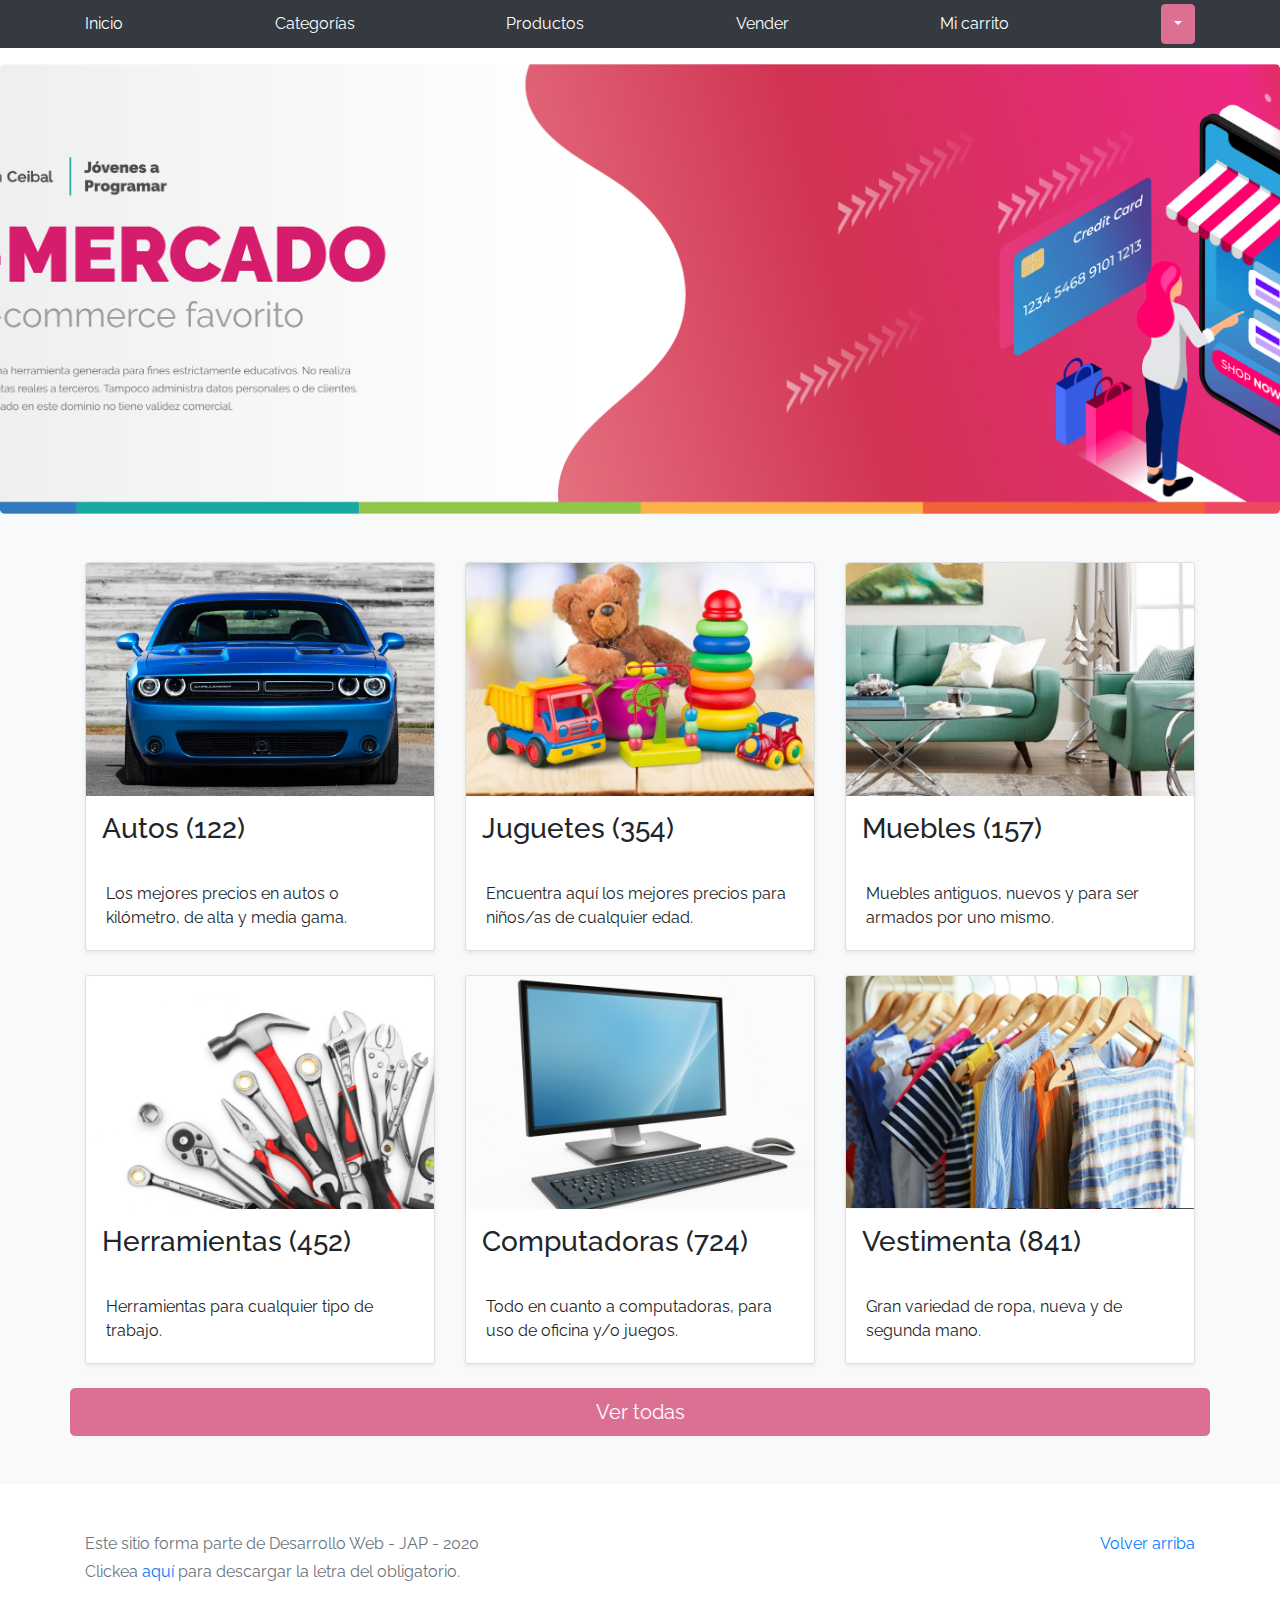
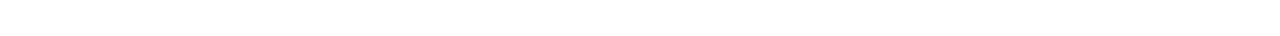
<file: index.html>
<!DOCTYPE html>
<!-- saved from url=(0049)https://getbootstrap.com/docs/4.3/examples/album/ -->
<html lang="en">
  <head>
    <meta http-equiv="Content-Type" content="text/html; charset=UTF-8">
    <meta name="viewport" content="width=device-width, initial-scale=1, shrink-to-fit=no">
    <meta name="description" content="">
    <title>eMercado - Todo lo que busques está aquí</title>

    <link rel="canonical" href="https://getbootstrap.com/docs/4.3/examples/album/">
    <link href="https://fonts.googleapis.com/css?family=Raleway:300,300i,400,400i,700,700i,900,900i" rel="stylesheet">
    <!-- Bootstrap core CSS -->
    <link href="css/bootstrap.min.css" rel="stylesheet">
    <link href="css/styles.css" rel="stylesheet">
  </head>
  <body>
    <nav class="site-header sticky-top py-1 bg-dark">
      <div class="container d-flex flex-column flex-md-row justify-content-between">
        <a class="py-2 d-none d-md-inline-block" href="index.html">Inicio</a>
        <a class="py-2 d-none d-md-inline-block" href="categories.html">Categorías</a>
        <a class="py-2 d-none d-md-inline-block" href="products.html">Productos</a>
        <a class="py-2 d-none d-md-inline-block" href="sell.html">Vender</a>
        <a class="py-2 d-none d-md-inline-block" href="cart.html">Mi carrito</a>
        <button id="user" class="btn btn-user dropdown-toggle" type="button" 
        data-toggle="dropdown" aria-haspopup="true" aria-expanded="false"></button>
        <div class="dropdown-menu" aria-labelledby="dropdownMenuButton">
          <a href="cart.html" class="dropdown-item">Mi Carrito</a>
          <a href="my-profile.html" class="dropdown-item">Mi Perfil</a>
          <div class="dropdown-divider"></div>
          <a href="login.html" class="dropdown-item">Salir</a>
      </div>
      </div>
    </nav>
    <main role="main">


      <p id="submit"></p>


      <section class="jumbotron text-center">
        <div class="m-5">
          <h1></h1>
        </div>
      </section>
      <div class="album py-5 bg-light">
        <div class="container">
          <div class="row">
            <div class="col-md-4">
              <a href="categories.html" class="card mb-4 shadow-sm custom-card">
                <img class="bd-placeholder-img card-img-top"  src="img/cat1.jpg">
                <h3 class="m-3">Autos (122)</h3>
                <div class="card-body">
                  <p class="card-text">Los mejores precios en autos 0 kilómetro, de alta y media gama.</p>
                </div>
              </a>
            </div>
            <div class="col-md-4">
                <a href="categories.html" class="card mb-4 shadow-sm custom-card">
                  <img class="bd-placeholder-img card-img-top" src="img/cat2.jpg">
                  <h3 class="m-3">Juguetes (354)</h3>
                  <div class="card-body">
                    <p class="card-text">Encuentra aquí los mejores precios para niños/as de cualquier edad.</p>
                  </div>
                </a>
            </div>
            <div class="col-md-4">
                <a href="categories.html" class="card mb-4 shadow-sm custom-card">
                  <img class="bd-placeholder-img card-img-top" src="img/cat3.jpg">
                  <h3 class="m-3">Muebles (157)</h3>
                  <div class="card-body">
                    <p class="card-text">Muebles antiguos, nuevos y para ser armados por uno mismo.</p>
                  </div>
                </a>
            </div>
            <div class="col-md-4">
                <a href="categories.html" class="card mb-4 shadow-sm custom-card">
                  <img class="bd-placeholder-img card-img-top" src="img/cat4.jpg">
                  <h3 class="m-3">Herramientas (452)</h3>
                  <div class="card-body">
                    <p class="card-text">Herramientas para cualquier tipo de trabajo.</p>
                  </div>
                </a>
            </div>
            <div class="col-md-4">
                <a href="categories.html" class="card mb-4 shadow-sm custom-card">
                  <img class="bd-placeholder-img card-img-top" src="img/cat5.jpg">
                  <h3 class="m-3">Computadoras (724)</h3>
                  <div class="card-body">
                    <p class="card-text">Todo en cuanto a computadoras, para uso de oficina y/o juegos.</p>
                  </div>
                </a>
            </div>
            <div class="col-md-4">
                <a href="categories.html" class="card mb-4 shadow-sm custom-card">
                  <img class="bd-placeholder-img card-img-top" src="img/cat6.jpg">
                  <h3 class="m-3">Vestimenta (841)</h3>
                  <div class="card-body">
                    <p class="card-text">Gran variedad de ropa, nueva y de segunda mano.</p>
                  </div>
                </a>
            </div>
          </div>
          <div class="row">
              <a type="button" class="btn btn-light btn-lg btn-block" href="categories.html">Ver todas</a>
          </div>
        </div>
      </div>
    </main>
    <footer class="text-muted">
      <div class="container">
        <p class="float-right">
          <a href="#">Volver arriba</a>
        </p>
        <p>Este sitio forma parte de Desarrollo Web - JAP - 2020</p>
        <p>Clickea <a target="_blank" href="Letra.pdf">aquí</a> para descargar la letra del obligatorio.</p>
      </div>
    </footer>
    <script src="js/jquery-3.4.1.min.js"></script>
    <script src="js/bootstrap.bundle.min.js"></script>
    <script src="js/init.js"></script>
    <script src="js/login.js"></script>
  </body>
</html>
</file>
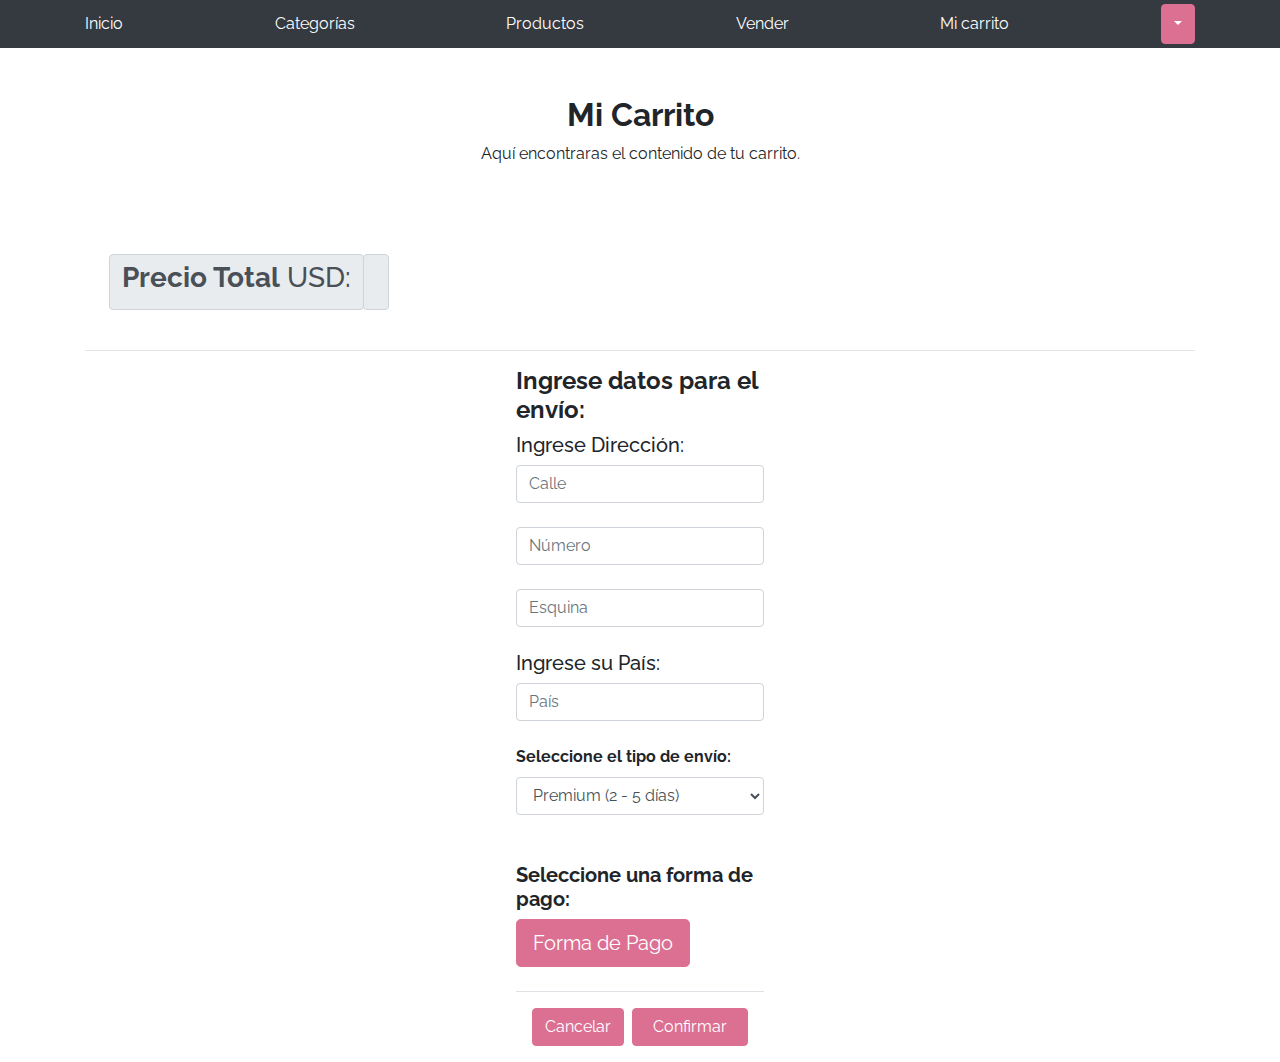
<file: cart.html>
<!DOCTYPE html>
<!-- saved from url=(0049)https://getbootstrap.com/docs/4.3/examples/album/ -->
<html lang="en">

<head>
  <meta http-equiv="Content-Type" content="text/html; charset=UTF-8">

  <meta name="viewport" content="width=device-width, initial-scale=1, shrink-to-fit=no">
  <meta name="description" content="">
  <title>eMercado - Todo lo que busques está aquí</title>

  <link rel="canonical" href="https://getbootstrap.com/docs/4.3/examples/album/">
  <link href="https://fonts.googleapis.com/css?family=Raleway:300,300i,400,400i,700,700i,900,900i" rel="stylesheet">

  <style>
    .bd-placeholder-img {
      font-size: 1.125rem;
      text-anchor: middle;
      -webkit-user-select: none;
      -moz-user-select: none;
      -ms-user-select: none;
      user-select: none;
    }

    @media (min-width: 768px) {
      .bd-placeholder-img-lg {
        font-size: 3.5rem;
      }
    }
  </style>
  <link href="css/bootstrap.min.css" rel="stylesheet">
  <link href="css/styles.css" rel="stylesheet">
  <link href="css/dropzone.css" rel="stylesheet">
</head>

<body>
  <nav class="site-header sticky-top py-1 bg-dark">
    <div class="container d-flex flex-column flex-md-row justify-content-between">
      <a class="py-2 d-none d-md-inline-block" href="index.html">Inicio</a>
      <a class="py-2 d-none d-md-inline-block" href="categories.html">Categorías</a>
      <a class="py-2 d-none d-md-inline-block" href="products.html">Productos</a>
      <a class="py-2 d-none d-md-inline-block" href="sell.html">Vender</a>
      <a class="py-2 d-none d-md-inline-block" href="cart.html">Mi carrito</a>
      <button id="user" class="btn btn-user dropdown-toggle" type="button" data-toggle="dropdown" aria-haspopup="true"
        aria-expanded="false"></button>
      <div class="dropdown-menu" aria-labelledby="dropdownMenuButton">
        <a href="cart.html" class="dropdown-item">Mi Carrito</a>
        <a href="my-profile.html" class="dropdown-item">Mi Perfil</a>
        <div class="dropdown-divider"></div>
        <a href="login.html" class="dropdown-item">Salir</a>
      </div>
    </div>
  </nav>

  <br>

  <div class="container">
    <div class="row">
      <div class="col">
        <div class="text-center p-4">
          <h2> <strong>Mi Carrito</strong> </h2>
          <p>Aquí encontraras el contenido de tu carrito.</p>
        </div>
      </div>
    </div>
    <br>
    <form id="needs-validation" novalidate>

      <div class="miCarrito" id="miCarrito">
        <div class="row">
          <div class="col">
            <div id="datos">
            </div>
          </div>
        </div>

        <div class="row">
          <div class="col">
            <div class="text-center p-4">
              <div class="input-group-prepend">
                <span class="input-group-text">
                  <h3><strong>Precio Total</strong> USD:</h3>
                </span>
                <span class="input-group-text" id="total"></span>
              </div>
            </div>
          </div>
        </div>
      </div>

      <hr>
      <!------------------------------------------------Metodo de Envio----------------------------->
      <div class="container justify-content-center w-25">
        <h4> <strong>Ingrese datos para el envío:</strong></h4>

        <div class="row">
          <div class="col">

            <div class="datosEnvio">
              <div>
                <h5>Ingrese Dirección:</h5>
                <input type="text" class="form-control" placeholder="Calle" required>
                <div class="invalid-feedback">
                  Por favor, ingreses sus datos.
                </div> <br>
                <input type="text" class="form-control" placeholder="Número" required>
                <div class="invalid-feedback">
                  Por favor, ingreses sus datos.
                </div> <br>
                <input type="text" class="form-control" placeholder="Esquina" required>
                <div class="invalid-feedback">
                  Por favor, ingreses sus datos.
                </div> <br>
                <h5>Ingrese su País:</h5>
                <input type="text" class="form-control" placeholder="País" required>
                <div class="invalid-feedback">
                  Por favor, ingreses sus datos.
                </div> <br>
              </div>
              <div>
                <label for="tipoDeEnvio"> <strong>Seleccione el tipo de envío:</strong> </label><br>
                <select class="form-control" name="" id="tipoDeEnvio" onchange="calcEnvio()" required>
                  <option name="envio" value="15">Premium (2 - 5 días)</option>
                  <option name="envio" value="7">Express (5 - 8 días)</option>
                  <option name="envio" value="5">Standard (12 a 15 días)</option>
                </select><br>

                <tr>
                  <table>
                    <tbody id="muestroPorcentajeSub"> </tbody>
                  </table>
                </tr>
              </div>
              <!---------------------------------------------- FORMA DE PAGO --------------------------------------------->
              <div>
                <br>
                <h5><strong>Seleccione una forma de pago:</strong></h5>
                <!-- Button trigger modal -->
                <button type="button" class="btn btn-primary btn-lg" data-toggle="modal" data-target="#modalEnvio">
                  Forma de Pago
                </button>
              </div>
            </div>

            <!---------------------------------MODAL----------------------------------------------------------->
            <div class="modal fade" id="modalEnvio" data-backdrop="static" data-keyboard="false" tabindex="-1"
              aria-labelledby="staticBackdropLabel" aria-hidden="true">
              <div class="modal-dialog">
                <div class="modal-content">
                  <div class="modal-header">
                    <h5 class="modal-title" id="staticBackdropLabel">Seleccione su forma de pago:</h5>
                    <button type="button" class="close" data-dismiss="modal" aria-label="Close">
                      <span aria-hidden="true">&times;</span>
                    </button>
                  </div>

                  <div class="modal-body">
                    <div>
                      <input id="TarjetaDeCredito" name="envio" type="radio" value="" checked="" required="">
                      <label for="TarjetaDeCredito">Tarjeta de Credito</label> <br>

                      <input id="TransferenciaBanco" name="envio" type="radio" value="" required="">
                      <label for="TransferenciaBanco">Transferencia Bancaria</label> <br>
                    </div>
                  </div>

                  <div class="modal-footer">
                    <button type="button" class="btn btn-secondary" data-dismiss="modal">Cerrar</button>
                    <button type="button" class="btn btn-primary" data-dismiss="modal">Aceptar</button>
                  </div>
                </div>
              </div>
            </div>

            <br>

            <div class="modal-footer">
              <button type="button" class="btn btn-secondary" data-dismiss="modal">Cancelar</button>
              <button type="submit" class="btn btn-block btn-success">Confirmar</button>
            </div>

    </form>
  </div>
  

  <br>

  </div>
  <div id="spinner-wrapper">
    <div class="lds-ring">
      <div></div>
      <div></div>
      <div></div>
      <div></div>
    </div>
  </div>
  <script src="js/jquery-3.4.1.min.js"></script>
  <script src="js/bootstrap.bundle.min.js"></script>
  <script src="js/dropzone.js"></script>
  <script src="js/init.js"></script>
  <script src="js/cart.js"></script>
</body>

</html>
</file>
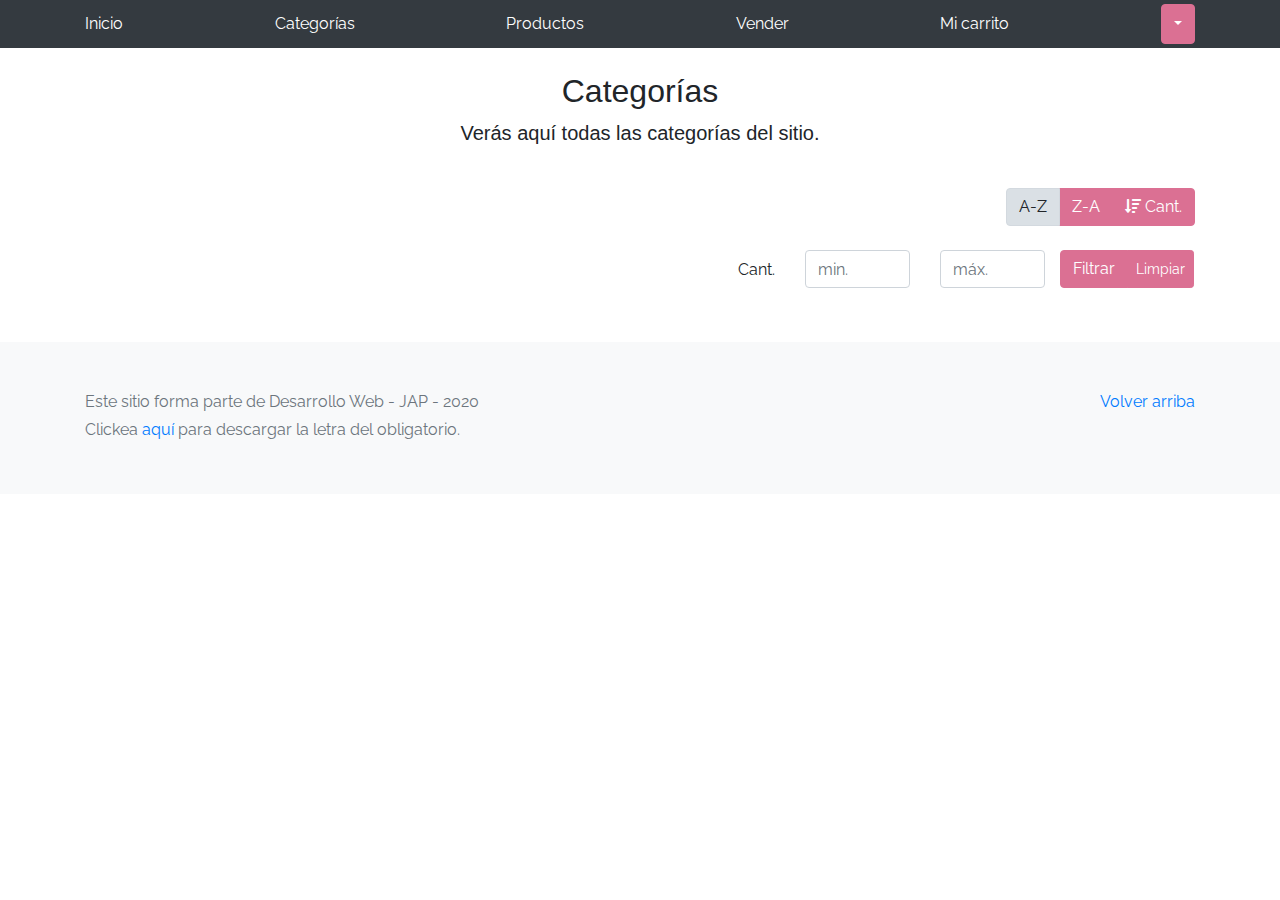
<file: categories.html>
<!DOCTYPE html>
<!-- saved from url=(0049)https://getbootstrap.com/docs/4.3/examples/album/ -->
<html lang="en">
  <head>
    <meta http-equiv="Content-Type" content="text/html; charset=UTF-8">
    <meta name="viewport" content="width=device-width, initial-scale=1, shrink-to-fit=no">
    <meta name="description" content="">
    <title>eMercado - Todo lo que busques está aquí</title>

    <link rel="canonical" href="https://getbootstrap.com/docs/4.3/examples/album/">
    <link href="https://fonts.googleapis.com/css?family=Raleway:300,300i,400,400i,700,700i,900,900i" rel="stylesheet">
    <link href="css/font-awesome.min.css" rel="stylesheet">

    <link href="css/bootstrap.min.css" rel="stylesheet">
    <link href="css/styles.css" rel="stylesheet">
  </head>
  <body>
    <nav class="site-header sticky-top py-1 bg-dark">
      <div class="container d-flex flex-column flex-md-row justify-content-between">
        <a class="py-2 d-none d-md-inline-block" href="index.html">Inicio</a>
        <a class="py-2 d-none d-md-inline-block" href="categories.html">Categorías</a>
        <a class="py-2 d-none d-md-inline-block" href="products.html">Productos</a>
        <a class="py-2 d-none d-md-inline-block" href="sell.html">Vender</a>
        <a class="py-2 d-none d-md-inline-block" href="cart.html">Mi carrito</a>
        <button id="user" class="btn btn-user dropdown-toggle" type="button" 
        data-toggle="dropdown" aria-haspopup="true" aria-expanded="false"></button>
        <div class="dropdown-menu" aria-labelledby="dropdownMenuButton">
          <a href="cart.html" class="dropdown-item">Mi Carrito</a>
          <a href="my-profile.html" class="dropdown-item">Mi Perfil</a>
          <div class="dropdown-divider"></div>
          <a href="login.html" class="dropdown-item">Salir</a>
      </div>
      </div>
    </nav>
    <main role="main" class="pb-5">
        <div class="text-center p-4">
            <h2>Categorías</h2>
            <p class="lead">Verás aquí todas las categorías del sitio.</p>
        </div>
        <div class="container">
            <div class="row">
                <div class="col text-right">
                    <div class="btn-group btn-group-toggle mb-4" data-toggle="buttons">
                        <label class="btn btn-light active" id="sortAsc" >
                            <input type="radio" name="options" autocomplete="off" checked>A-Z
                        </label>
                        <label class="btn btn-light" id="sortDesc" >
                            <input type="radio" name="options" autocomplete="off">Z-A
                        </label>
                        <label class="btn btn-light" id="sortByCount" >
                            <input type="radio" name="options" autocomplete="off"><i class="fas fa-sort-amount-down mr-1"></i>Cant.
                        </label>
                    </div>
                </div>
            </div>
            <div class="row justify-content-end">
              <div class="col-md-6"></div>
                <div class="col-md-6 col-sm-12 mb-1 container">
                  <div class="row container p-0 m-0">
                    <div class="col">
                      <p class="font-weight-normal text-right my-2">Cant.</p>
                    </div>
                    <div class="col">
                      <input class="form-control" type="number" placeholder="min." id="rangeFilterCountMin">
                    </div>
                    <div class="col">
                      <input class="form-control" type="number" placeholder="máx." id="rangeFilterCountMax">
                    </div>
                    <div class="col-3 p-0">
                      <div class="btn-group" role="group">
                        <button class="btn btn-light btn-block" id="rangeFilterCount">Filtrar</button>
                        <button class="btn btn-link btn-sm" id="clearRangeFilter">Limpiar</button>
                      </div>
                    </div>
                  </div>
                </div>
            </div>
            <div class="row">
                <div class="list-group" id="cat-list-container">
                </div>
            </div>
        </div>
    </main>
    <footer class="text-muted bg-light">
      <div class="container">
        <p class="float-right">
          <a href="#">Volver arriba</a>
        </p>
        <p>Este sitio forma parte de Desarrollo Web - JAP - 2020</p>
        <p>Clickea <a target="_blank" href="Letra.pdf">aquí</a> para descargar la letra del obligatorio.</p>
      </div>
    </footer>
    <div id="spinner-wrapper"><div class="lds-ring"><div></div><div></div><div></div><div></div></div></div>
    <script src="js/jquery-3.4.1.min.js"></script>
    <script src="js/bootstrap.bundle.min.js"></script>
    <script src="js/init.js"></script>
    <script src="js/categories.js"></script>
  </body>
</html>
</file>
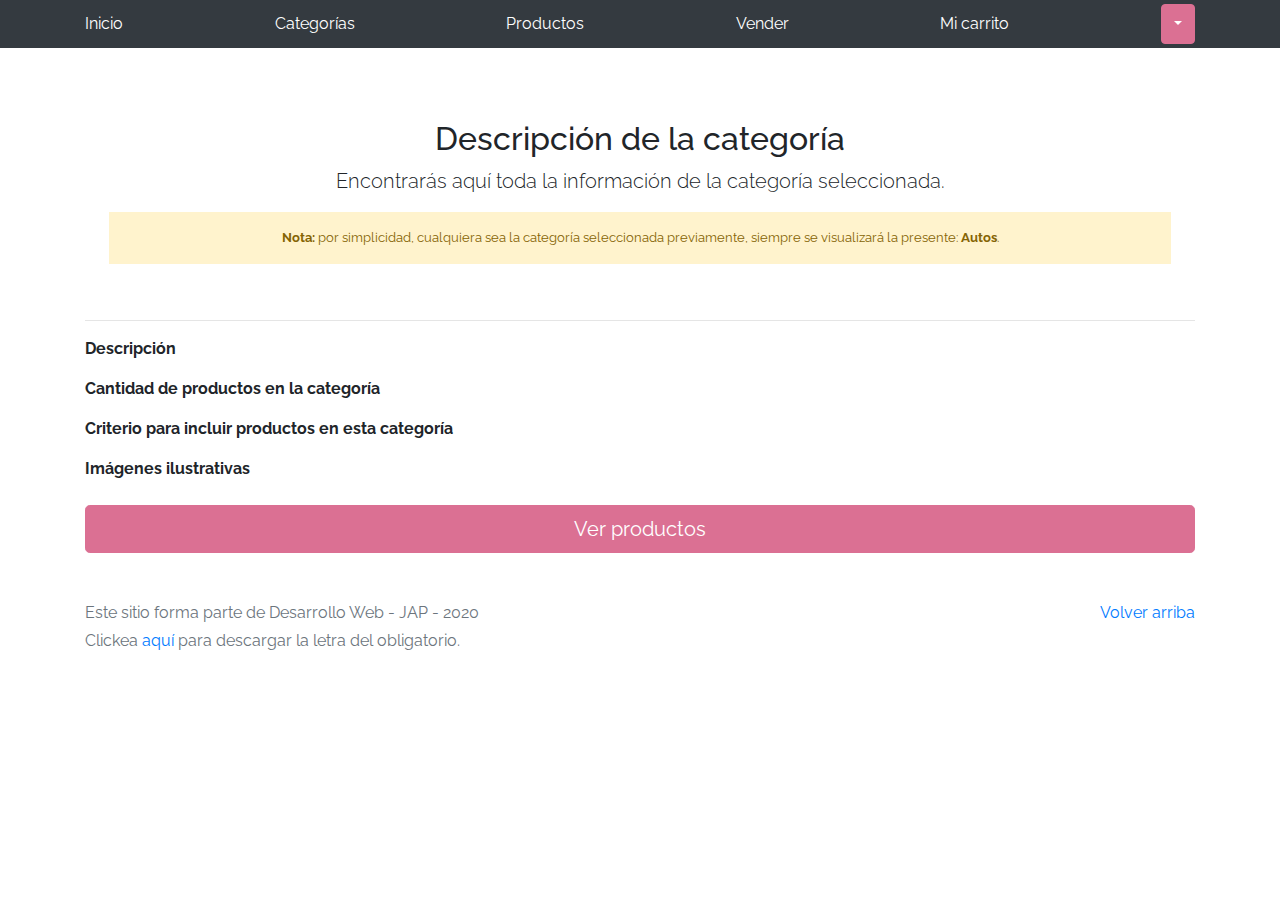
<file: category-info.html>
<!DOCTYPE html>
<!-- saved from url=(0049)https://getbootstrap.com/docs/4.3/examples/album/ -->
<html lang="en">

<head>
  <meta http-equiv="Content-Type" content="text/html; charset=UTF-8">
  <meta name="viewport" content="width=device-width, initial-scale=1, shrink-to-fit=no">
  <meta name="description" content="">
  <title>eMercado - Todo lo que busques está aquí</title>

  <link rel="canonical" href="https://getbootstrap.com/docs/4.3/examples/album/">
  <link href="https://fonts.googleapis.com/css?family=Raleway:300,300i,400,400i,700,700i,900,900i" rel="stylesheet">
  <!-- Bootstrap core CSS -->
  <link href="css/bootstrap.min.css" rel="stylesheet">
  <link href="css/styles.css" rel="stylesheet">
</head>

<body>
  <nav class="site-header sticky-top py-1 bg-dark">
    <div class="container d-flex flex-column flex-md-row justify-content-between">
      <a class="py-2 d-none d-md-inline-block" href="index.html">Inicio</a>
      <a class="py-2 d-none d-md-inline-block" href="categories.html">Categorías</a>
      <a class="py-2 d-none d-md-inline-block" href="products.html">Productos</a>
      <a class="py-2 d-none d-md-inline-block" href="sell.html">Vender</a>
      <a class="py-2 d-none d-md-inline-block" href="cart.html">Mi carrito</a>
      <button id="user" class="btn btn-user dropdown-toggle" type="button" 
        data-toggle="dropdown" aria-haspopup="true" aria-expanded="false"></button>
        <div class="dropdown-menu" aria-labelledby="dropdownMenuButton">
          <a href="cart.html" class="dropdown-item">Mi Carrito</a>
          <a href="my-profile.html" class="dropdown-item">Mi Perfil</a>
          <div class="dropdown-divider"></div>
          <a href="login.html" class="dropdown-item">Salir</a>
      </div>
    </div>
  </nav>
  <main role="main">
    <div class="container mt-5">
      <div class="text-center p-4">
        <h2>Descripción de la categoría</h2>
        <p class="lead">Encontrarás aquí toda la información de la categoría seleccionada.</p>
        <p class="small alert-warning py-3"><strong>Nota: </strong>por simplicidad, cualquiera sea la categoría
          seleccionada previamente, siempre se visualizará la presente: <strong>Autos</strong>.</p>
      </div>
      <h3 id="categoryName"></h3>
      <hr class="my-3">
      <dl>
        <dt>Descripción</dt>
        <dd>
          <p id="categoryDescription"></p>
        </dd>

        <dt>Cantidad de productos en la categoría</dt>
        <dd>
          <p id="productCount"></p>
        </dd>

        <dt>Criterio para incluir productos en esta categoría</dt>
        <dd>
          <p id="productCriteria"></p>
        </dd>

        <dt>Imágenes ilustrativas</dt>
        <dd>
          <div class="row text-center text-lg-left pt-2" id="productImagesGallery">
          </div>
        </dd>
      </dl>
      <a type="button" class="btn btn-light btn-lg btn-block" href="products.html">Ver productos</a>
    </div>
  </main>
  <footer class="text-muted">
    <div class="container">
      <p class="float-right">
        <a href="#">Volver arriba</a>
      </p>
      <p>Este sitio forma parte de Desarrollo Web - JAP - 2020</p>
      <p>Clickea <a target="_blank" href="Letra.pdf">aquí</a> para descargar la letra del obligatorio.</p>
    </div>
  </footer>
  <div id="spinner-wrapper">
    <div class="lds-ring">
      <div></div>
      <div></div>
      <div></div>
      <div></div>
    </div>
  </div>
  <script src="js/jquery-3.4.1.min.js"></script>
  <script src="js/bootstrap.bundle.min.js"></script>
  <script src="js/init.js"></script>
  <script src="js/category-info.js"></script>
</body>

</html>
</file>
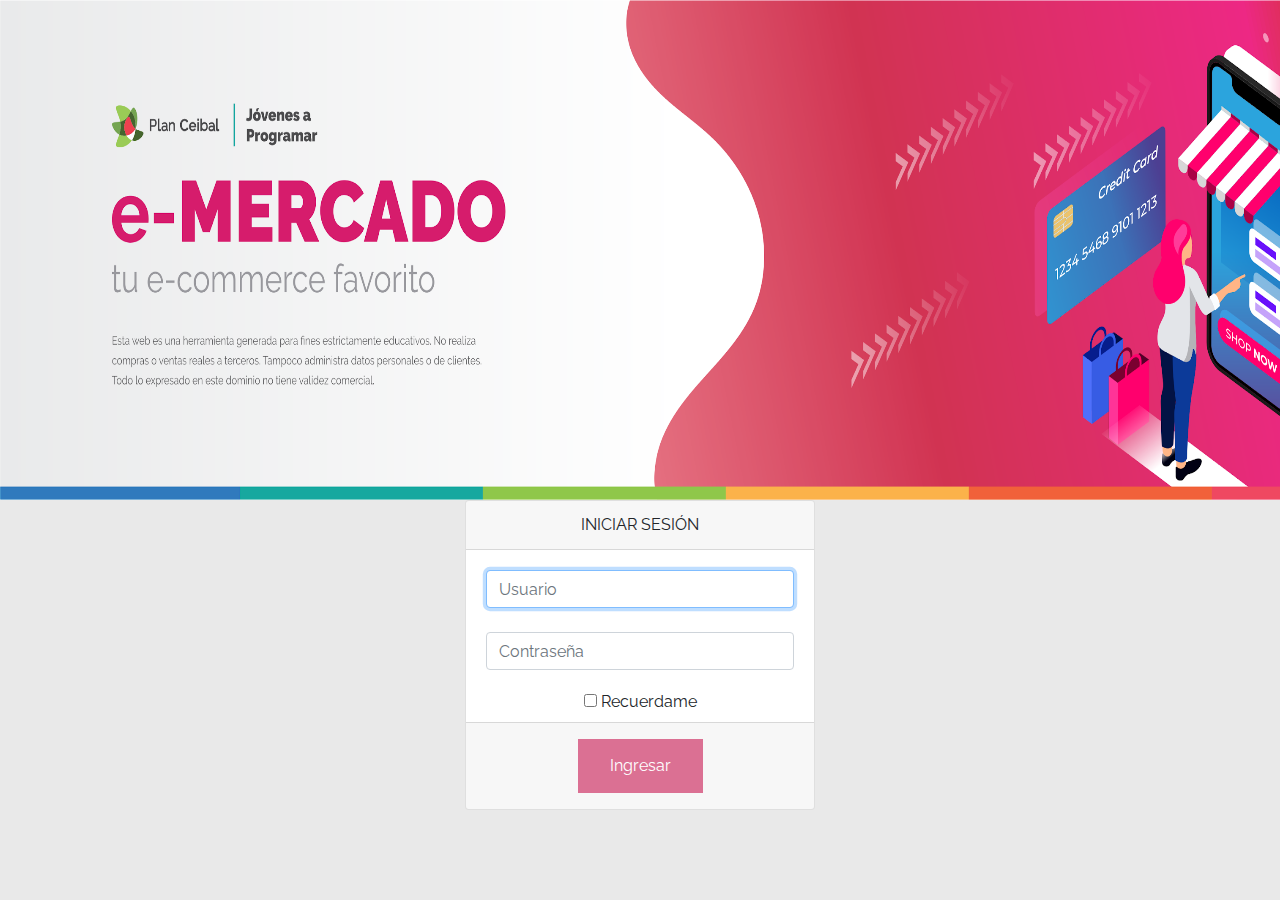
<file: login.html>
<!DOCTYPE html>
<!-- saved from url=(0049)https://getbootstrap.com/docs/4.3/examples/album/ -->
<html lang="en">

<head>
  <meta http-equiv="Content-Type" content="text/html; charset=UTF-8">
  <meta name="viewport" content="width=device-width, initial-scale=1, shrink-to-fit=no">
  <meta name="description" content="">
  <title>eMercado - Todo lo que busques está aquí</title>

  <link rel="canonical" href="https://getbootstrap.com/docs/4.3/examples/album/">
  <link href="https://fonts.googleapis.com/css?family=Raleway:300,300i,400,400i,700,700i,900,900i" rel="stylesheet">
  <!-- Bootstrap core CSS -->
  <link href="css/bootstrap.min.css" rel="stylesheet">
  <link href="css/styles.css" rel="stylesheet">
  <style>
    html, body{
      height: 100%;
    }

    body {
      display: -ms-flexbox;
      -ms-flex-align: center;
      align-items: center;
      background-color: #e9e9e9;
    }

    .signin {
      width: 100%;
      max-width: 330px;
      padding: 15px;
      margin: auto;
    }

    .button {
        border: none;
        color: white;
        padding: 15px 32px;
        text-align: center;
        text-decoration: none;
        display: inline-block;
        font-size: 16px;
        margin: 4px 2px;
        cursor: pointer;
        background-color: palevioletred;
    }
  </style>
</head>

<body class="text-center">
  <div>
    <img src="img/cover_back.png" alt width="1450" height="500">
  </div>
    <div class="container">
      <div class="row">
        <div class="col-md-4 offset-md-4">
          <div class="card text-center card  bg-default mb-3">
            <div class="card-header">
              INICIAR SESIÓN
            </div>
            <div class="card-body">
                 <input type="email" id="inputEmail" class="form-control input-sm chat-input" placeholder="Usuario" required="" autofocus=""/>
              </br>
              <input type="password" id="inputPassword" class="form-control input-sm chat-input" placeholder="Contraseña" />
            </div>
            <div>
              <label>
                <input type="checkbox" value="remember-me"> Recuerdame
              </label>
            </div>
            <div class="card-footer text-muted">
              <a href="#" id="submit" class="button">Ingresar</a>
            </div>
          </div>
        </div>
      </div>
  </div>
</body>
<script src="js/login.js"></script>
<script src="js/init.js"></script>
</html>
</file>
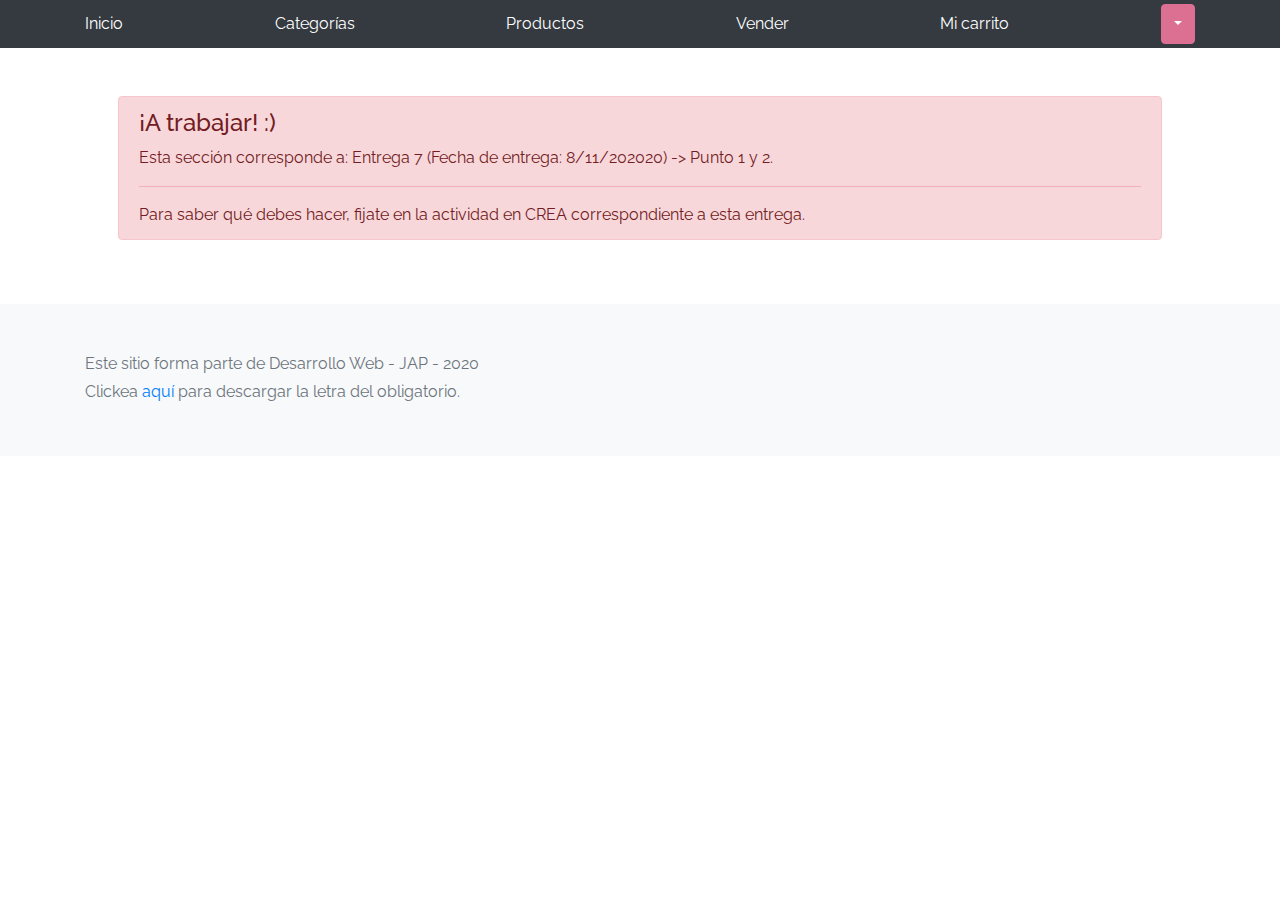
<file: my-profile.html>
<!DOCTYPE html>
<!-- saved from url=(0049)https://getbootstrap.com/docs/4.3/examples/album/ -->
<html lang="en">

<head>
  <meta http-equiv="Content-Type" content="text/html; charset=UTF-8">

  <meta name="viewport" content="width=device-width, initial-scale=1, shrink-to-fit=no">
  <meta name="description" content="">
  <title>eMercado - Todo lo que busques está aquí</title>

  <link rel="canonical" href="https://getbootstrap.com/docs/4.3/examples/album/">
  <link href="https://fonts.googleapis.com/css?family=Raleway:300,300i,400,400i,700,700i,900,900i" rel="stylesheet">

  <style>
    .bd-placeholder-img {
      font-size: 1.125rem;
      text-anchor: middle;
      -webkit-user-select: none;
      -moz-user-select: none;
      -ms-user-select: none;
      user-select: none;
    }

    @media (min-width: 768px) {
      .bd-placeholder-img-lg {
        font-size: 3.5rem;
      }
    }
  </style>
  <link href="css/bootstrap.min.css" rel="stylesheet">
  <link href="css/styles.css" rel="stylesheet">
  <link href="css/dropzone.css" rel="stylesheet">
</head>

<body>
  <nav class="site-header sticky-top py-1 bg-dark">
    <div class="container d-flex flex-column flex-md-row justify-content-between">
      <a class="py-2 d-none d-md-inline-block" href="index.html">Inicio</a>
      <a class="py-2 d-none d-md-inline-block" href="categories.html">Categorías</a>
      <a class="py-2 d-none d-md-inline-block" href="products.html">Productos</a>
      <a class="py-2 d-none d-md-inline-block" href="sell.html">Vender</a>
      <a class="py-2 d-none d-md-inline-block" href="cart.html">Mi carrito</a>
      <button id="user" class="btn btn-user dropdown-toggle" type="button" 
        data-toggle="dropdown" aria-haspopup="true" aria-expanded="false"></button>
        <div class="dropdown-menu" aria-labelledby="dropdownMenuButton">
          <a href="cart.html" class="dropdown-item">Mi Carrito</a>
          <a href="my-profile.html" class="dropdown-item">Mi Perfil</a>
          <div class="dropdown-divider"></div>
          <a href="login.html" class="dropdown-item">Salir</a>
      </div>
    </div>
  </nav>
  <div class="container p-5">
    <div class="alert alert-danger" role="alert" style="position: relative; width:auto; top: 0;">
      <h4 class="alert-heading">¡A trabajar! :)</h4>
      <p>Esta sección corresponde a: Entrega 7 (Fecha de entrega: 8/11/202020) -> Punto 1 y 2.</p>
      <hr>
      <p class="mb-0">Para saber qué debes hacer, fijate en la actividad en CREA correspondiente a esta entrega.</p>
    </div>
  </div>
  <footer class="text-muted bg-light">
    <div class="container">
      <p>Este sitio forma parte de Desarrollo Web - JAP - 2020</p>
      <p>Clickea <a target="_blank" href="Letra.pdf">aquí</a> para descargar la letra del obligatorio.</p>
    </div>
  </footer>
  <div class="alert fade alert-success" role="alert" id="alertResult">
    <span id="resultSpan"></span>
    <button type="button" class="close" data-dismiss="alert" aria-label="Close">
      <span aria-hidden="true">&times;</span>
    </button>
  </div>
  <div id="spinner-wrapper">
    <div class="lds-ring">
      <div></div>
      <div></div>
      <div></div>
      <div></div>
    </div>
  </div>
  <script src="js/jquery-3.4.1.min.js"></script>
  <script src="js/bootstrap.bundle.min.js"></script>
  <script src="js/dropzone.js"></script>
  <script src="js/init.js"></script>
  <script src="js/my-profile.js"></script>
</body>

</html>
</file>
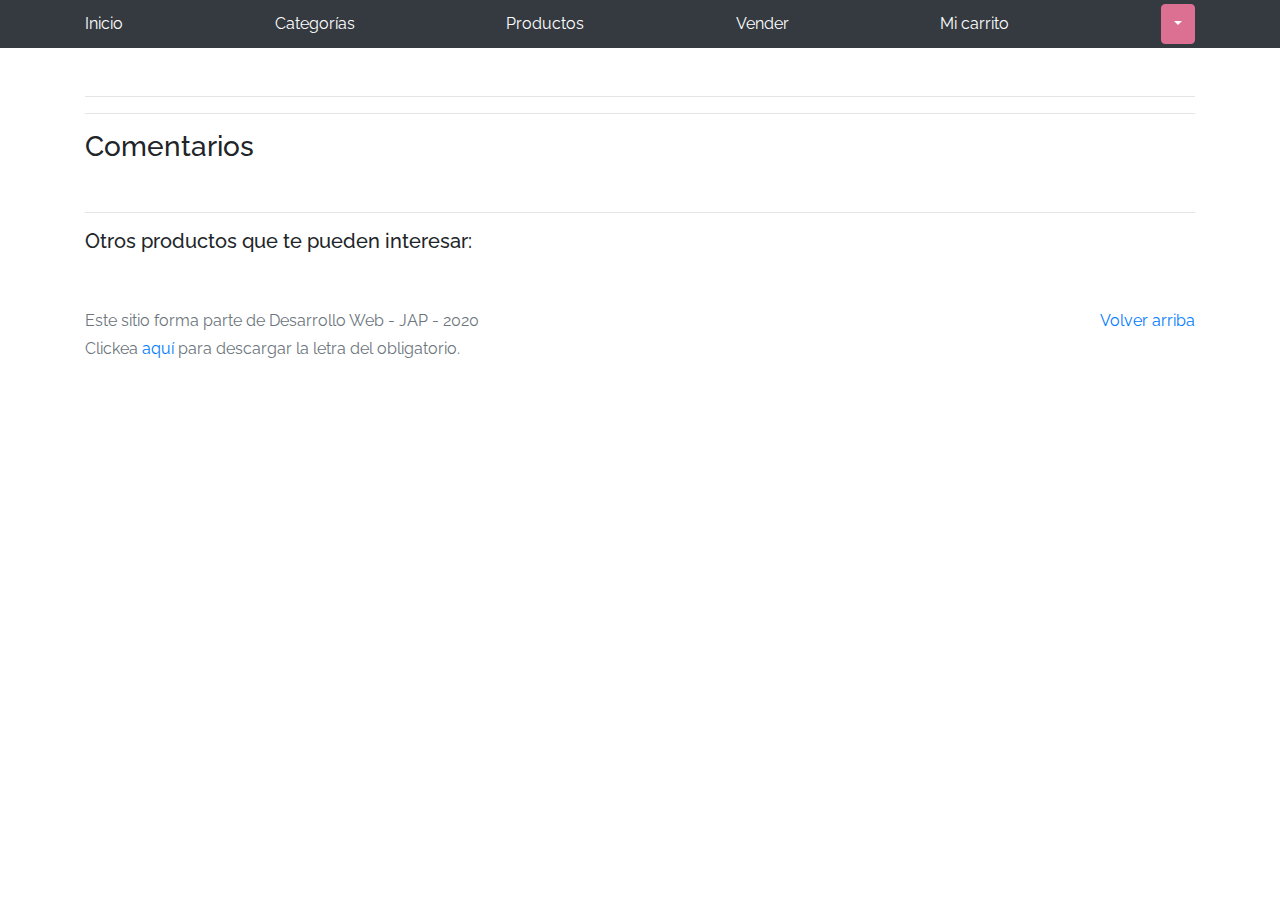
<file: product-info.html>
<!DOCTYPE html>
<!-- saved from url=(0049)https://getbootstrap.com/docs/4.3/examples/album/ -->
<html lang="en">

<head>
  <meta http-equiv="Content-Type" content="text/html; charset=UTF-8">
  <meta name="viewport" content="width=device-width, initial-scale=1, shrink-to-fit=no">
  <meta name="description" content="">
  <title>eMercado - Todo lo que busques está aquí</title>

  <link rel="canonical" href="https://getbootstrap.com/docs/4.3/examples/album/">
  <link href="https://fonts.googleapis.com/css?family=Raleway:300,300i,400,400i,700,700i,900,900i" rel="stylesheet">
  <link href="css/font-awesome.min.css" rel="stylesheet">
  <link href="css/bootstrap.min.css" rel="stylesheet">
  <link href="css/styles.css" rel="stylesheet">
</head>

<body>
  <nav class="site-header sticky-top py-1 bg-dark">
    <div class="container d-flex flex-column flex-md-row justify-content-between">
      <a class="py-2 d-none d-md-inline-block" href="index.html">Inicio</a>
      <a class="py-2 d-none d-md-inline-block" href="categories.html">Categorías</a>
      <a class="py-2 d-none d-md-inline-block" href="products.html">Productos</a>
      <a class="py-2 d-none d-md-inline-block" href="sell.html">Vender</a>
      <a class="py-2 d-none d-md-inline-block" href="cart.html">Mi carrito</a>
      <button id="user" class="btn btn-user dropdown-toggle" type="button" 
        data-toggle="dropdown" aria-haspopup="true" aria-expanded="false"></button>
        <div class="dropdown-menu" aria-labelledby="dropdownMenuButton">
          <a href="cart.html" class="dropdown-item">Mi Carrito</a>
          <a href="my-profile.html" class="dropdown-item">Mi Perfil</a>
          <div class="dropdown-divider"></div>
          <a href="login.html" class="dropdown-item">Salir</a>
      </div>
    </div>
  </nav>
  <main role="main">
    <div class="container mt-5">

      <div id="content"></div>
      <hr>
      <div id="imagen" class="img"></div>
      <hr>

      <h3>Comentarios</h3>
      <div id="comments"></div>

      <div id="nuevoComment" style="display: none;">

        <p>Queremos saber tu opinión:</p>

        <textarea id="newComment" rows="8" cols="55"></textarea>

        <p>Califícalo:</p>

        <select id="newScore">
            <option>1</option>
            <option>2</option>
            <option>3</option>
            <option>4</option>
            <option>5</option>
        </select>

        <br><br>

        <button id="sendComment" class="button">Enviar</button>
      </div>
      <br>

      <hr>

      <div class="Relacionado">
        <h5>Otros productos que te pueden interesar:</h5>
        <div id="productoRelacionado"></div>
      </div>

  </div>
  
  </main>

  <footer class="text-muted">
    <div class="container">
      <p class="float-right">
        <a href="#">Volver arriba</a>
      </p>
      <p>Este sitio forma parte de Desarrollo Web - JAP - 2020</p>
      <p>Clickea <a target="_blank" href="Letra.pdf">aquí</a> para descargar la letra del obligatorio.</p>
    </div>
  </footer>
  <div id="spinner-wrapper">
    <div class="lds-ring">
      <div></div>
      <div></div>
      <div></div>
      <div></div>
    </div>
  </div>
  <script src="js/jquery-3.4.1.min.js"></script>
  <script src="js/bootstrap.bundle.min.js"></script>
  <script src="js/init.js"></script>
  <script src="js/product-info.js"></script>
</body>

</html>
</file>
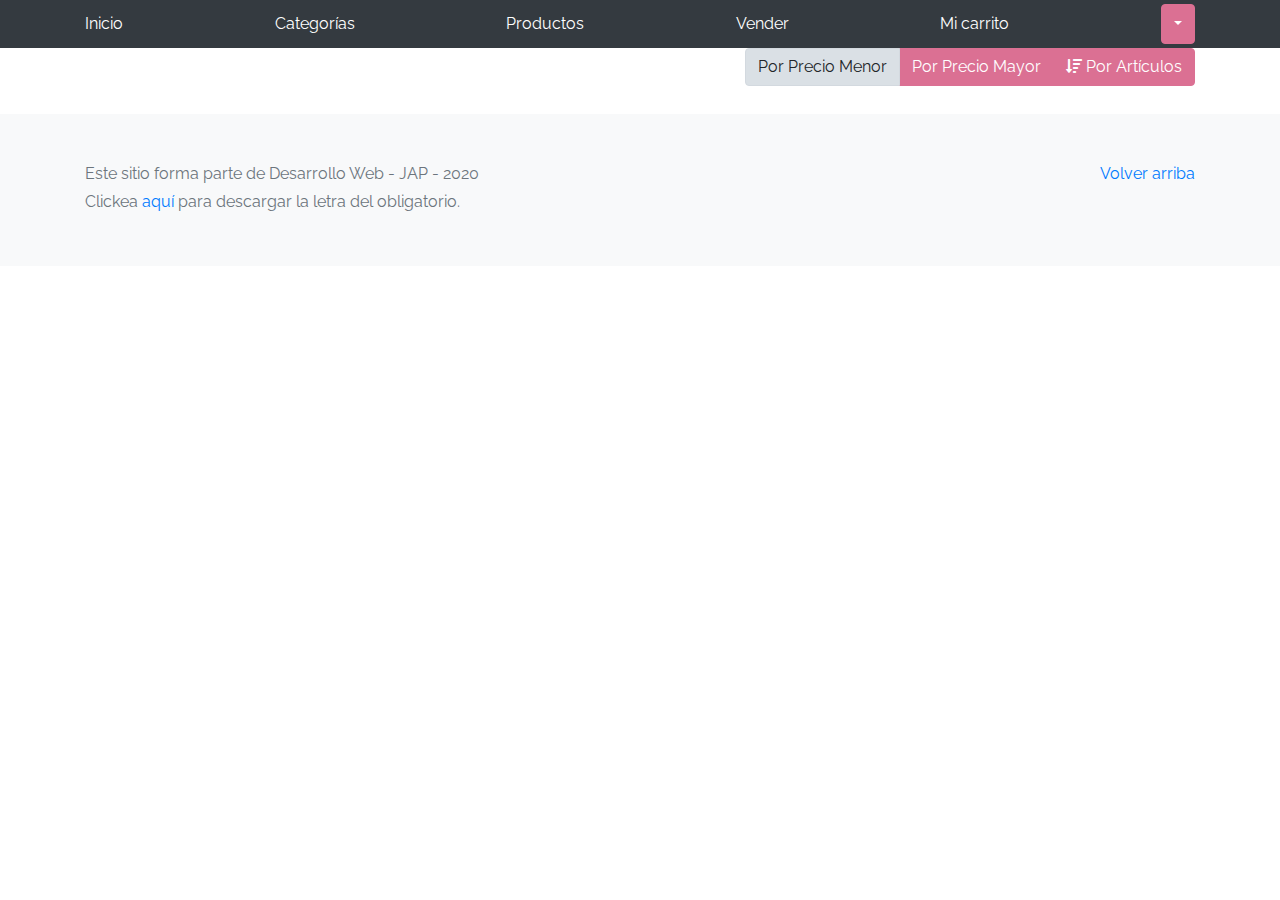
<file: products.html>
<!DOCTYPE html>
<!-- saved from url=(0049)https://getbootstrap.com/docs/4.3/examples/album/ -->
<html lang="en">
  <head>
    <meta http-equiv="Content-Type" content="text/html; charset=UTF-8">
    <meta name="viewport" content="width=device-width, initial-scale=1, shrink-to-fit=no">
    <meta name="description" content="">
    <title>eMercado - Todo lo que busques está aquí</title>

    <link rel="canonical" href="https://getbootstrap.com/docs/4.3/examples/album/">
    <link href="https://fonts.googleapis.com/css?family=Raleway:300,300i,400,400i,700,700i,900,900i" rel="stylesheet">
    <link href="css/font-awesome.min.css" rel="stylesheet">
    <link href="css/bootstrap.min.css" rel="stylesheet">
    <link href="css/styles.css" rel="stylesheet">
  </head>
  <body>
    <nav class="site-header sticky-top py-1 bg-dark">
      <div class="container d-flex flex-column flex-md-row justify-content-between">
        <a class="py-2 d-none d-md-inline-block" href="index.html">Inicio</a>
        <a class="py-2 d-none d-md-inline-block" href="categories.html">Categorías</a>
        <a class="py-2 d-none d-md-inline-block" href="products.html">Productos</a>
        <a class="py-2 d-none d-md-inline-block" href="sell.html">Vender</a>
        <a class="py-2 d-none d-md-inline-block" href="cart.html">Mi carrito</a>
        <button id="user" class="btn btn-user dropdown-toggle" type="button" 
        data-toggle="dropdown" aria-haspopup="true" aria-expanded="false"></button>
        <div class="dropdown-menu" aria-labelledby="dropdownMenuButton">
          <a href="cart.html" class="dropdown-item">Mi Carrito</a>
          <a href="my-profile.html" class="dropdown-item">Mi Perfil</a>
          <div class="dropdown-divider"></div>
          <a href="login.html" class="dropdown-item">Salir</a>
      </div>
      </div>
    </nav>
    <div class="container">
      <div class="row">
        <div class="col text-right">
            <div class="btn-group btn-group-toggle mb-4" data-toggle="buttons">
                <label class="btn btn-light active" id="sortAsc" >
                    <input type="radio" name="options" autocomplete="off" checked>Por Precio Menor
                </label>
                <label class="btn btn-light" id="sortDesc" >
                    <input type="radio" name="options" autocomplete="off">Por Precio Mayor
                </label>
                <label class="btn btn-light" id="sortByCount" >
                    <input type="radio" name="options" autocomplete="off"><i class="fas fa-sort-amount-down mr-1"></i>Por Artículos
                </label>
            </div>
        </div>
    </div>
    <div class="row justify-content-end">
      <div class="col-md-6"></div>
        <div class="col-md-6 col-sm-12 mb-1 container">
          <div class="row container p-0 m-0">
              </div>
            </div>
          </div>
        </div>
    </div>
    <div id="listaProducto">
    </div>
    </div>
    <footer class="text-muted bg-light">
      <div class="container">
        <p class="float-right">
          <a href="#">Volver arriba</a>
        </p>
        <p>Este sitio forma parte de Desarrollo Web - JAP - 2020</p>
        <p>Clickea <a target="_blank" href="Letra.pdf">aquí</a> para descargar la letra del obligatorio.</p>
      </div>
    </footer>
    <div id="spinner-wrapper"><div class="lds-ring"><div></div><div></div><div></div><div></div></div></div>
    <script src="js/jquery-3.4.1.min.js"></script>
    <script src="js/bootstrap.bundle.min.js"></script>
    <script src="js/init.js"></script>
    <script src="js/products.js"></script>
  </body>
</html>
</file>
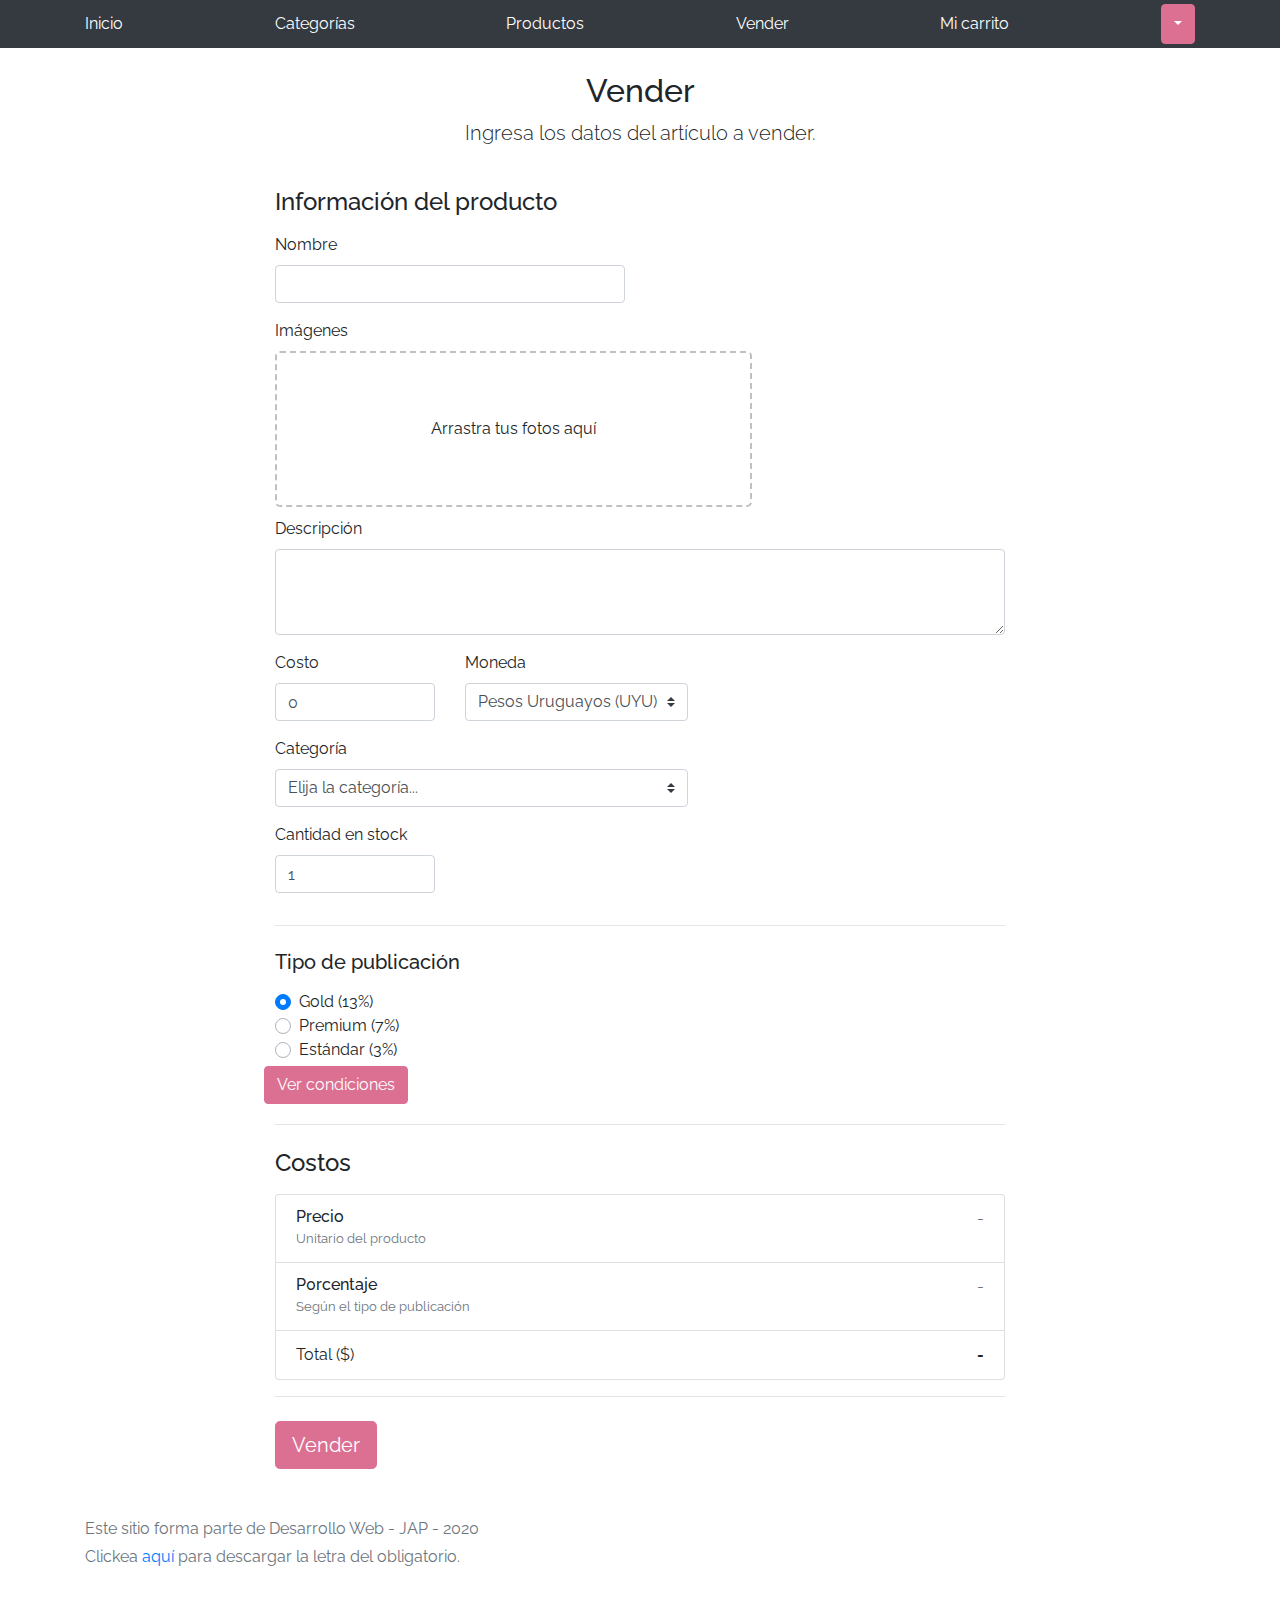
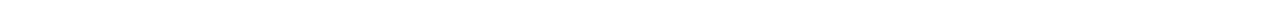
<file: sell.html>
<!DOCTYPE html>
<!-- saved from url=(0049)https://getbootstrap.com/docs/4.3/examples/album/ -->
<html lang="en"><head><meta http-equiv="Content-Type" content="text/html; charset=UTF-8">
    
    <meta name="viewport" content="width=device-width, initial-scale=1, shrink-to-fit=no">
    <meta name="description" content="">
    <title>eMercado - Todo lo que busques está aquí</title>

    <link rel="canonical" href="https://getbootstrap.com/docs/4.3/examples/album/">
    <link href="https://fonts.googleapis.com/css?family=Raleway:300,300i,400,400i,700,700i,900,900i" rel="stylesheet">

    <style>
      .bd-placeholder-img {
        font-size: 1.125rem;
        text-anchor: middle;
        -webkit-user-select: none;
        -moz-user-select: none;
        -ms-user-select: none;
        user-select: none;
      }

      @media (min-width: 768px) {
        .bd-placeholder-img-lg {
          font-size: 3.5rem;
        }
      }
    </style>
    <link href="css/bootstrap.min.css" rel="stylesheet">
    <link href="css/styles.css" rel="stylesheet">
    <link href="css/dropzone.css" rel="stylesheet">
  </head>
  <body>
    <nav class="site-header sticky-top py-1 bg-dark">
        <div class="container d-flex flex-column flex-md-row justify-content-between">
            <a class="py-2 d-none d-md-inline-block" href="index.html">Inicio</a>
            <a class="py-2 d-none d-md-inline-block" href="categories.html">Categorías</a>
            <a class="py-2 d-none d-md-inline-block" href="products.html">Productos</a>
            <a class="py-2 d-none d-md-inline-block" href="sell.html">Vender</a>
            <a class="py-2 d-none d-md-inline-block" href="cart.html">Mi carrito</a>
            <button id="user" class="btn btn-user dropdown-toggle" type="button" 
        data-toggle="dropdown" aria-haspopup="true" aria-expanded="false"></button>
        <div class="dropdown-menu" aria-labelledby="dropdownMenuButton">
          <a href="cart.html" class="dropdown-item">Mi Carrito</a>
          <a href="my-profile.html" class="dropdown-item">Mi Perfil</a>
          <div class="dropdown-divider"></div>
          <a href="login.html" class="dropdown-item">Salir</a>
      </div>
        </div>
    </nav>
      <div class="container">
        <div class="text-center p-4">
          <h2>Vender</h2>
          <p class="lead">Ingresa los datos del artículo a vender.</p>
        </div>
        <div class="row justify-content-md-center">
          <div class="col-md-8 order-md-1">
            <h4 class="mb-3">Información del producto</h4>
            <form class="needs-validation" id="sell-info">
              <div class="row">
                <div class="col-md-6 mb-3">
                  <label for="productName">Nombre</label>
                  <input type="text" class="form-control" id="productName" placeholder="" value="" >
                  <div class="invalid-feedback">
                    Ingresa un nombre
                  </div>
                </div>
              </div>
              <div class="row">
                <div class="col-md-8 order-md-1">
                    <label for="zip">Imágenes</label>
                    <div class="needsclick dz-clickable" id="file-upload">
                      <div class="dz-message needsclick">
                        Arrastra tus fotos aquí<br>
                      </div>
                    </div>
                </div>
              </div>
              <div class="row">
                  <div class="col-md-12 mb-3">
                      <label for="productDescription">Descripción</label>
                      <textarea class="form-control" id="productDescription" rows="3"></textarea>
                  </div>
                </div>
              <div class="row">
                <div class="col-md-3 mb-3">
                  <label for="zip">Costo</label>
                  <input type="number" class="form-control" id="productCostInput" placeholder="" required="" value="0" min="0">
                  <div class="invalid-feedback">
                    El costo debe ser mayor que 0.
                  </div>
                </div>
                <div class="col-md-4 mb-3">
                    <label for="state">Moneda</label>
                    <select class="custom-select d-block w-100" id="productCurrency" required="">
                      <option selected>Pesos Uruguayos (UYU)</option>
                      <option>Dólares (USD)</option>
                    </select>
                    <div class="invalid-feedback">
                      Ingresa una categoría válida.
                    </div>
                  </div>
              </div>
              <div class="row">
                  <div class="col-md-7 mb-3">
                  <label for="state">Categoría</label>
                  <select class="custom-select d-block w-100" id="productCategory">
                    <option value="">Elija la categoría...</option>
                    <option>Autos</option>
                    <option>Juguetes</option>
                    <option>Muebles</option>
                    <option>Herramientas</option>
                    <option>Computadoras</option>
                    <option>Vestimenta</option>
                  </select>
                  <div class="invalid-feedback">
                    Por favor ingresa una categoría válida.
                  </div>
                </div>
              </div>
              <div class="row">
                  <div class="col-md-3 mb-3">
                    <label for="productCountInput">Cantidad en stock</label>
                    <input type="number" class="form-control" id="productCountInput" placeholder="" required="" value="1" min="0">
                    <div class="invalid-feedback">
                      La cantidad es requerida.
                    </div>
                  </div>
                </div>
              <hr class="mb-4">
              <h5 class="mb-3">Tipo de publicación</h5>
              <div class="d-block my-3">
                <div class="custom-control custom-radio">
                  <input id="goldradio" name="publicationType" type="radio" class="custom-control-input" checked="" required="">
                  <label class="custom-control-label" for="goldradio">Gold (13%)</label>
                </div>
                <div class="custom-control custom-radio">
                  <input id="premiumradio" name="publicationType" type="radio" class="custom-control-input" required="">
                  <label class="custom-control-label" for="premiumradio">Premium (7%)</label>
                </div>
                <div class="custom-control custom-radio">
                  <input id="standardradio" name="publicationType" type="radio" class="custom-control-input" required="">
                  <label class="custom-control-label" for="standardradio">Estándar (3%)</label>
                </div>
                <div class="row">
                  <button type="button" class="m-1 btn btn-link" data-toggle="modal" data-target="#contidionsModal">Ver condiciones</button>
                </div>
              </div>
              <hr class="mb-4">
              <h4 class="mb-3">Costos</h4>
              <ul class="list-group mb-3">
                  <li class="list-group-item d-flex justify-content-between lh-condensed">
                    <div>
                      <h6 class="my-0">Precio</h6>
                      <small class="text-muted">Unitario del producto</small>
                    </div>
                    <span class="text-muted" id="productCostText">-</span>
                  </li>
                  <li class="list-group-item d-flex justify-content-between lh-condensed">
                    <div>
                      <h6 class="my-0">P0rcentaje</h6>
                      <small class="text-muted">Según el tipo de publicación</small>
                    </div>
                    <span class="text-muted" id="comissionText">-</span>
                  </li>
                  <li class="list-group-item d-flex justify-content-between">
                    <span>Total ($)</span>
                    <strong id="totalCostText">-</strong>
                  </li>
                </ul>
              <hr class="mb-4">
              <button class="btn btn-primary btn-lg" type="submit">Vender</button>
            </form>
          </div>
        </div>
      </div>
      <footer class="text-muted">
        <div class="container">
            <p>Este sitio forma parte de Desarrollo Web - JAP - 2020</p>
            <p>Clickea <a target="_blank" href="Letra.pdf">aquí</a> para descargar la letra del obligatorio.</p>
        </div>
      </footer>
      <div class="alert fade" role="alert" id="alertResult">
          <span id="resultSpan"></span>
          <button type="button" class="close" data-dismiss="alert" aria-label="Close">
              <span aria-hidden="true">&times;</span>
          </button>
      </div>

      <div class="modal fade" tabindex="-1" role="dialog" id="contidionsModal">
        <div class="modal-dialog" role="document">
          <div class="modal-content">
            <div class="modal-header">
              <h5 class="modal-title">Condiciones de publicación</h5>
              <button type="button" class="close" data-dismiss="modal" aria-label="Close">
                <span aria-hidden="true">&times;</span>
              </button>
            </div>
            <div class="modal-body">
              <div class="container">
                  <div class="row">
                      <h5 class="text-warning">Gold (13%)</h5>
                      <p class="muted text-justify">Tu producto se verá de forma promocionada en portada, además de las condiciones de Premium y Estándar.</p>
                  </div>
                  <hr>
                  <div class="row">
                      <h5 class="text-primary">Stándar (7%)</h5>
                      <p class="muted text-justify">Se mostrará el producto en los primeros lugares de resultados de búsqueda, así cómo cuando se ingrese a la categoría que pertenezca.</p>
                  </div>
                  <hr>
                  <div class="row">
                      <h5 class="text-secondary">Estándar (3%)</h5>
                      <p class="muted text-justify">El producto se listará en la categoría correspondiente, así como en los resultados de búsquedas que coincidan con las palabras claves en el nombre.</p>
                  </div>
              </div>
            </div>
            <div class="modal-footer">
              <button type="button" class="btn btn-primary" data-dismiss="modal">Cerrar</button>
            </div>
          </div>
        </div>
      </div>
      <div id="spinner-wrapper"><div class="lds-ring"><div></div><div></div><div></div><div></div></div></div>
      <script src="js/jquery-3.4.1.min.js"></script>
      <script src="js/bootstrap.bundle.min.js"></script>
      <script src="js/dropzone.js"></script>
      <script src="js/init.js"></script>
      <script src="js/sell.js"></script>
    </body>
</html>
</file>
<file: css/styles.css>
.jumbotron, .card-body, .container, .site-header{
    font-family: 'Raleway', serif !important;
}

.jumbotron .display-4{
    font-weight: bold;
}

.jumbotron {
  height: 50vh;
  padding: 5em inherit;
  margin-bottom: 0;
  background-color: #53C0FB;
  background: url('../img/cover_back.png');
  background-size: cover;
  background-position: center;
  background-repeat: no-repeat;
  color: black;
  font-weight: bold;
}

@media (min-width: 768px) {
  .jumbotron {
    padding-top: 6rem;
    padding-bottom: 6rem;
  }
}

.jumbotron p:last-child {
  margin-bottom: 0;
}

.jumbotron-heading {
  font-weight: 300;
}

.jumbotron .container {
  max-width: 40rem;
  background-color: rgba(255, 255, 255, 0.5);
  border-radius: 10px;
  text-shadow: 1px 1px 2px grey;
}

.jumbotron .lead{
  font-size: 38px;
}

footer {
  padding-top: 3rem;
  padding-bottom: 3rem;
}

footer p {
  margin-bottom: .25rem;
}

.site-header a {
  color: white;
  transition: ease-in-out color .15s;
}

.light-text {
  color: white;
}

.site-header .dropdown-menu a {
  color: black;
}

.dropzone{
  border: 2px dashed #0087F7;
  border-radius: 5px;
  background: white;
}

.alert{
  position: fixed;
  top:80px;
  width: 50%;
  left: 50%;
  transform: translate(-50%, 0);
}

.lds-ring {
  display: inline-block;
  position: relative;
  width: 64px;
  height: 64px;
  top:50%;
  left: 50%;
}
.lds-ring div {
  box-sizing: border-box;
  display: block;
  position: absolute;
  width: 51px;
  height: 51px;
  margin: 6px;
  border: 6px solid #fff;
  border-radius: 50%;
  animation: lds-ring 1.2s cubic-bezier(0.5, 0, 0.5, 1) infinite;
  border-color: #fff transparent transparent transparent;
}
.lds-ring div:nth-child(1) {
  animation-delay: -0.45s;
}
.lds-ring div:nth-child(2) {
  animation-delay: -0.3s;
}
.lds-ring div:nth-child(3) {
  animation-delay: -0.15s;
}
@keyframes lds-ring {
  0% {
    transform: rotate(0deg);
  }
  100% {
    transform: rotate(360deg);
  }
}

#spinner-wrapper{
  position: fixed;
  background-color: rgba(0,0,0,0.5);
  width:100%;
  height: 100%;
  top:0;
  left:0;
  z-index: 1021;
  display: none;
}

a.custom-card,
a.custom-card:hover {
  color: inherit;
  text-decoration: inherit;
}

.checked {
  color: orange;
}

.btn-user {
  color: white;
  background-color: palevioletred;
  border-color: palevioletred;
}

.btn-env{
  color: black;
  background-color: palevioletred;
  border-color: palevioletred;
}

.button {
  border: none;
  color: white;
  padding: 15px 32px;
  text-align: center;
  text-decoration: none;
  display: inline-block;
  font-size: 16px;
  margin: 4px 2px;
  cursor: pointer;
  background-color: palevioletred;
}

.table {
  font-family: arial, sans-serif;
  border-collapse: collapse;
  width: 100%;
}

.btn {
  color: white;
  border-color: palevioletred;
  background-color: palevioletred;
}
</file>
<file: css/dropzone.css>
/*
 * The MIT License
 * Copyright (c) 2012 Matias Meno <m@tias.me>
 */
.dropzone, .dropzone * {
  box-sizing: border-box; }

.dropzone {
  position: relative; }
  .dropzone .dz-preview {
    position: relative;
    display: inline-block;
    width: 120px;
    margin: 0.5em; }
    .dropzone .dz-preview .dz-progress {
      display: block;
      height: 15px;
      border: 1px solid #aaa; }
      .dropzone .dz-preview .dz-progress .dz-upload {
        display: block;
        height: 100%;
        width: 0;
        background: green; }
    .dropzone .dz-preview .dz-error-message {
      color: red;
      display: none; }
    .dropzone .dz-preview.dz-error .dz-error-message, .dropzone .dz-preview.dz-error .dz-error-mark {
      display: block; }
    .dropzone .dz-preview.dz-success .dz-success-mark {
      display: block; }
    .dropzone .dz-preview .dz-error-mark, .dropzone .dz-preview .dz-success-mark {
      position: absolute;
      display: none;
      left: 30px;
      top: 30px;
      width: 54px;
      height: 58px;
      left: 50%;
      margin-left: -27px; }

@-webkit-keyframes passing-through {
  0% {
    opacity: 0;
    -webkit-transform: translateY(40px);
    -moz-transform: translateY(40px);
    -ms-transform: translateY(40px);
    -o-transform: translateY(40px);
    transform: translateY(40px); }
  30%, 70% {
    opacity: 1;
    -webkit-transform: translateY(0px);
    -moz-transform: translateY(0px);
    -ms-transform: translateY(0px);
    -o-transform: translateY(0px);
    transform: translateY(0px); }
  100% {
    opacity: 0;
    -webkit-transform: translateY(-40px);
    -moz-transform: translateY(-40px);
    -ms-transform: translateY(-40px);
    -o-transform: translateY(-40px);
    transform: translateY(-40px); } }
@-moz-keyframes passing-through {
  0% {
    opacity: 0;
    -webkit-transform: translateY(40px);
    -moz-transform: translateY(40px);
    -ms-transform: translateY(40px);
    -o-transform: translateY(40px);
    transform: translateY(40px); }
  30%, 70% {
    opacity: 1;
    -webkit-transform: translateY(0px);
    -moz-transform: translateY(0px);
    -ms-transform: translateY(0px);
    -o-transform: translateY(0px);
    transform: translateY(0px); }
  100% {
    opacity: 0;
    -webkit-transform: translateY(-40px);
    -moz-transform: translateY(-40px);
    -ms-transform: translateY(-40px);
    -o-transform: translateY(-40px);
    transform: translateY(-40px); } }
@keyframes passing-through {
  0% {
    opacity: 0;
    -webkit-transform: translateY(40px);
    -moz-transform: translateY(40px);
    -ms-transform: translateY(40px);
    -o-transform: translateY(40px);
    transform: translateY(40px); }
  30%, 70% {
    opacity: 1;
    -webkit-transform: translateY(0px);
    -moz-transform: translateY(0px);
    -ms-transform: translateY(0px);
    -o-transform: translateY(0px);
    transform: translateY(0px); }
  100% {
    opacity: 0;
    -webkit-transform: translateY(-40px);
    -moz-transform: translateY(-40px);
    -ms-transform: translateY(-40px);
    -o-transform: translateY(-40px);
    transform: translateY(-40px); } }
@-webkit-keyframes slide-in {
  0% {
    opacity: 0;
    -webkit-transform: translateY(40px);
    -moz-transform: translateY(40px);
    -ms-transform: translateY(40px);
    -o-transform: translateY(40px);
    transform: translateY(40px); }
  30% {
    opacity: 1;
    -webkit-transform: translateY(0px);
    -moz-transform: translateY(0px);
    -ms-transform: translateY(0px);
    -o-transform: translateY(0px);
    transform: translateY(0px); } }
@-moz-keyframes slide-in {
  0% {
    opacity: 0;
    -webkit-transform: translateY(40px);
    -moz-transform: translateY(40px);
    -ms-transform: translateY(40px);
    -o-transform: translateY(40px);
    transform: translateY(40px); }
  30% {
    opacity: 1;
    -webkit-transform: translateY(0px);
    -moz-transform: translateY(0px);
    -ms-transform: translateY(0px);
    -o-transform: translateY(0px);
    transform: translateY(0px); } }
@keyframes slide-in {
  0% {
    opacity: 0;
    -webkit-transform: translateY(40px);
    -moz-transform: translateY(40px);
    -ms-transform: translateY(40px);
    -o-transform: translateY(40px);
    transform: translateY(40px); }
  30% {
    opacity: 1;
    -webkit-transform: translateY(0px);
    -moz-transform: translateY(0px);
    -ms-transform: translateY(0px);
    -o-transform: translateY(0px);
    transform: translateY(0px); } }
@-webkit-keyframes pulse {
  0% {
    -webkit-transform: scale(1);
    -moz-transform: scale(1);
    -ms-transform: scale(1);
    -o-transform: scale(1);
    transform: scale(1); }
  10% {
    -webkit-transform: scale(1.1);
    -moz-transform: scale(1.1);
    -ms-transform: scale(1.1);
    -o-transform: scale(1.1);
    transform: scale(1.1); }
  20% {
    -webkit-transform: scale(1);
    -moz-transform: scale(1);
    -ms-transform: scale(1);
    -o-transform: scale(1);
    transform: scale(1); } }
@-moz-keyframes pulse {
  0% {
    -webkit-transform: scale(1);
    -moz-transform: scale(1);
    -ms-transform: scale(1);
    -o-transform: scale(1);
    transform: scale(1); }
  10% {
    -webkit-transform: scale(1.1);
    -moz-transform: scale(1.1);
    -ms-transform: scale(1.1);
    -o-transform: scale(1.1);
    transform: scale(1.1); }
  20% {
    -webkit-transform: scale(1);
    -moz-transform: scale(1);
    -ms-transform: scale(1);
    -o-transform: scale(1);
    transform: scale(1); } }
@keyframes pulse {
  0% {
    -webkit-transform: scale(1);
    -moz-transform: scale(1);
    -ms-transform: scale(1);
    -o-transform: scale(1);
    transform: scale(1); }
  10% {
    -webkit-transform: scale(1.1);
    -moz-transform: scale(1.1);
    -ms-transform: scale(1.1);
    -o-transform: scale(1.1);
    transform: scale(1.1); }
  20% {
    -webkit-transform: scale(1);
    -moz-transform: scale(1);
    -ms-transform: scale(1);
    -o-transform: scale(1);
    transform: scale(1); } }
#file-upload, #file-upload * {
  box-sizing: border-box; }

#file-upload {
  min-height: 150px;
  border: 2px dashed silver;
  border-radius: 5px;
  background: white;
margin-bottom: 10px;}
  #file-upload.dz-clickable {
    cursor: pointer; }
    #file-upload.dz-clickable * {
      cursor: default; }
    #file-upload.dz-clickable .dz-message, #file-upload.dz-clickable .dz-message * {
      cursor: pointer; }
  #file-upload.dz-started .dz-message {
    display: none; }
  #file-upload.dz-drag-hover {
    border-style: solid; }
    #file-upload.dz-drag-hover .dz-message {
      opacity: 0.5; }
  #file-upload .dz-message {
    text-align: center;
    margin: 4em 0; }
  #file-upload .dz-preview {
    position: relative;
    display: inline-block;
    vertical-align: top;
    margin: 16px;
    min-height: 100px; }
    #file-upload .dz-preview:hover {
      z-index: 1000; }
      #file-upload .dz-preview:hover .dz-details {
        opacity: 1; }
    #file-upload .dz-preview.dz-file-preview .dz-image {
      border-radius: 20px;
      background: #999;
      background: linear-gradient(to bottom, #eee, #ddd); }
    #file-upload .dz-preview.dz-file-preview .dz-details {
      opacity: 1; }
    #file-upload .dz-preview.dz-image-preview {
      background: white; }
      #file-upload .dz-preview.dz-image-preview .dz-details {
        -webkit-transition: opacity 0.2s linear;
        -moz-transition: opacity 0.2s linear;
        -ms-transition: opacity 0.2s linear;
        -o-transition: opacity 0.2s linear;
        transition: opacity 0.2s linear; }
    #file-upload .dz-preview .dz-remove {
      font-size: 14px;
      text-align: center;
      display: block;
      cursor: pointer;
      border: none; }
      #file-upload .dz-preview .dz-remove:hover {
        text-decoration: underline; }
    #file-upload .dz-preview:hover .dz-details {
      opacity: 1; }
    #file-upload .dz-preview .dz-details {
      z-index: 20;
      position: absolute;
      top: 0;
      left: 0;
      opacity: 0;
      font-size: 13px;
      min-width: 100%;
      max-width: 100%;
      padding: 2em 1em;
      text-align: center;
      color: rgba(0, 0, 0, 0.9);
      line-height: 150%; }
      #file-upload .dz-preview .dz-details .dz-size {
        margin-bottom: 1em;
        font-size: 16px; }
      #file-upload .dz-preview .dz-details .dz-filename {
        white-space: nowrap; }
        #file-upload .dz-preview .dz-details .dz-filename:hover span {
          border: 1px solid rgba(200, 200, 200, 0.8);
          background-color: rgba(255, 255, 255, 0.8); }
        #file-upload .dz-preview .dz-details .dz-filename:not(:hover) {
          overflow: hidden;
          text-overflow: ellipsis; }
          #file-upload .dz-preview .dz-details .dz-filename:not(:hover) span {
            border: 1px solid transparent; }
      #file-upload .dz-preview .dz-details .dz-filename span, #file-upload .dz-preview .dz-details .dz-size span {
        background-color: rgba(255, 255, 255, 0.4);
        padding: 0 0.4em;
        border-radius: 3px; }
    #file-upload .dz-preview:hover .dz-image img {
      -webkit-transform: scale(1.05, 1.05);
      -moz-transform: scale(1.05, 1.05);
      -ms-transform: scale(1.05, 1.05);
      -o-transform: scale(1.05, 1.05);
      transform: scale(1.05, 1.05);
      -webkit-filter: blur(8px);
      filter: blur(8px); }
    #file-upload .dz-preview .dz-image {
      border-radius: 20px;
      overflow: hidden;
      width: 120px;
      height: 120px;
      position: relative;
      display: block;
      z-index: 10; }
      #file-upload .dz-preview .dz-image img {
        display: block; }
    #file-upload .dz-preview.dz-success .dz-success-mark {
      -webkit-animation: passing-through 3s cubic-bezier(0.77, 0, 0.175, 1);
      -moz-animation: passing-through 3s cubic-bezier(0.77, 0, 0.175, 1);
      -ms-animation: passing-through 3s cubic-bezier(0.77, 0, 0.175, 1);
      -o-animation: passing-through 3s cubic-bezier(0.77, 0, 0.175, 1);
      animation: passing-through 3s cubic-bezier(0.77, 0, 0.175, 1); }
    #file-upload .dz-preview.dz-error .dz-error-mark {
      opacity: 1;
      -webkit-animation: slide-in 3s cubic-bezier(0.77, 0, 0.175, 1);
      -moz-animation: slide-in 3s cubic-bezier(0.77, 0, 0.175, 1);
      -ms-animation: slide-in 3s cubic-bezier(0.77, 0, 0.175, 1);
      -o-animation: slide-in 3s cubic-bezier(0.77, 0, 0.175, 1);
      animation: slide-in 3s cubic-bezier(0.77, 0, 0.175, 1); }
    #file-upload .dz-preview .dz-success-mark, #file-upload .dz-preview .dz-error-mark {
      pointer-events: none;
      opacity: 0;
      z-index: 500;
      position: absolute;
      display: block;
      top: 50%;
      left: 50%;
      margin-left: -27px;
      margin-top: -27px; }
      #file-upload .dz-preview .dz-success-mark svg, #file-upload .dz-preview .dz-error-mark svg {
        display: block;
        width: 54px;
        height: 54px; }
    #file-upload .dz-preview.dz-processing .dz-progress {
      opacity: 1;
      -webkit-transition: all 0.2s linear;
      -moz-transition: all 0.2s linear;
      -ms-transition: all 0.2s linear;
      -o-transition: all 0.2s linear;
      transition: all 0.2s linear; }
    #file-upload .dz-preview.dz-complete .dz-progress {
      opacity: 0;
      -webkit-transition: opacity 0.4s ease-in;
      -moz-transition: opacity 0.4s ease-in;
      -ms-transition: opacity 0.4s ease-in;
      -o-transition: opacity 0.4s ease-in;
      transition: opacity 0.4s ease-in; }
    #file-upload .dz-preview:not(.dz-processing) .dz-progress {
      -webkit-animation: pulse 6s ease infinite;
      -moz-animation: pulse 6s ease infinite;
      -ms-animation: pulse 6s ease infinite;
      -o-animation: pulse 6s ease infinite;
      animation: pulse 6s ease infinite; }
    #file-upload .dz-preview .dz-progress {
      opacity: 1;
      z-index: 1000;
      pointer-events: none;
      position: absolute;
      height: 16px;
      left: 50%;
      top: 50%;
      margin-top: -8px;
      width: 80px;
      margin-left: -40px;
      background: rgba(255, 255, 255, 0.9);
      -webkit-transform: scale(1);
      border-radius: 8px;
      overflow: hidden; }
      #file-upload .dz-preview .dz-progress .dz-upload {
        background: #333;
        background: linear-gradient(to bottom, #666, #444);
        position: absolute;
        top: 0;
        left: 0;
        bottom: 0;
        width: 0;
        -webkit-transition: width 300ms ease-in-out;
        -moz-transition: width 300ms ease-in-out;
        -ms-transition: width 300ms ease-in-out;
        -o-transition: width 300ms ease-in-out;
        transition: width 300ms ease-in-out; }
    #file-upload .dz-preview.dz-error .dz-error-message {
      display: block; }
    #file-upload .dz-preview.dz-error:hover .dz-error-message {
      opacity: 1;
      pointer-events: auto; }
    #file-upload .dz-preview .dz-error-message {
      pointer-events: none;
      z-index: 1000;
      position: absolute;
      display: block;
      display: none;
      opacity: 0;
      -webkit-transition: opacity 0.3s ease;
      -moz-transition: opacity 0.3s ease;
      -ms-transition: opacity 0.3s ease;
      -o-transition: opacity 0.3s ease;
      transition: opacity 0.3s ease;
      border-radius: 8px;
      font-size: 13px;
      top: 130px;
      left: -10px;
      width: 140px;
      background: #be2626;
      background: linear-gradient(to bottom, #be2626, #a92222);
      padding: 0.5em 1.2em;
      color: white; }
      #file-upload .dz-preview .dz-error-message:after {
        content: '';
        position: absolute;
        top: -6px;
        left: 64px;
        width: 0;
        height: 0;
        border-left: 6px solid transparent;
        border-right: 6px solid transparent;
        border-bottom: 6px solid #be2626; }

#file-upload .dz-preview.dz-error .dz-error-message, #file-upload .dz-preview.dz-error .dz-error-mark{
  display: none;
}
</file>
